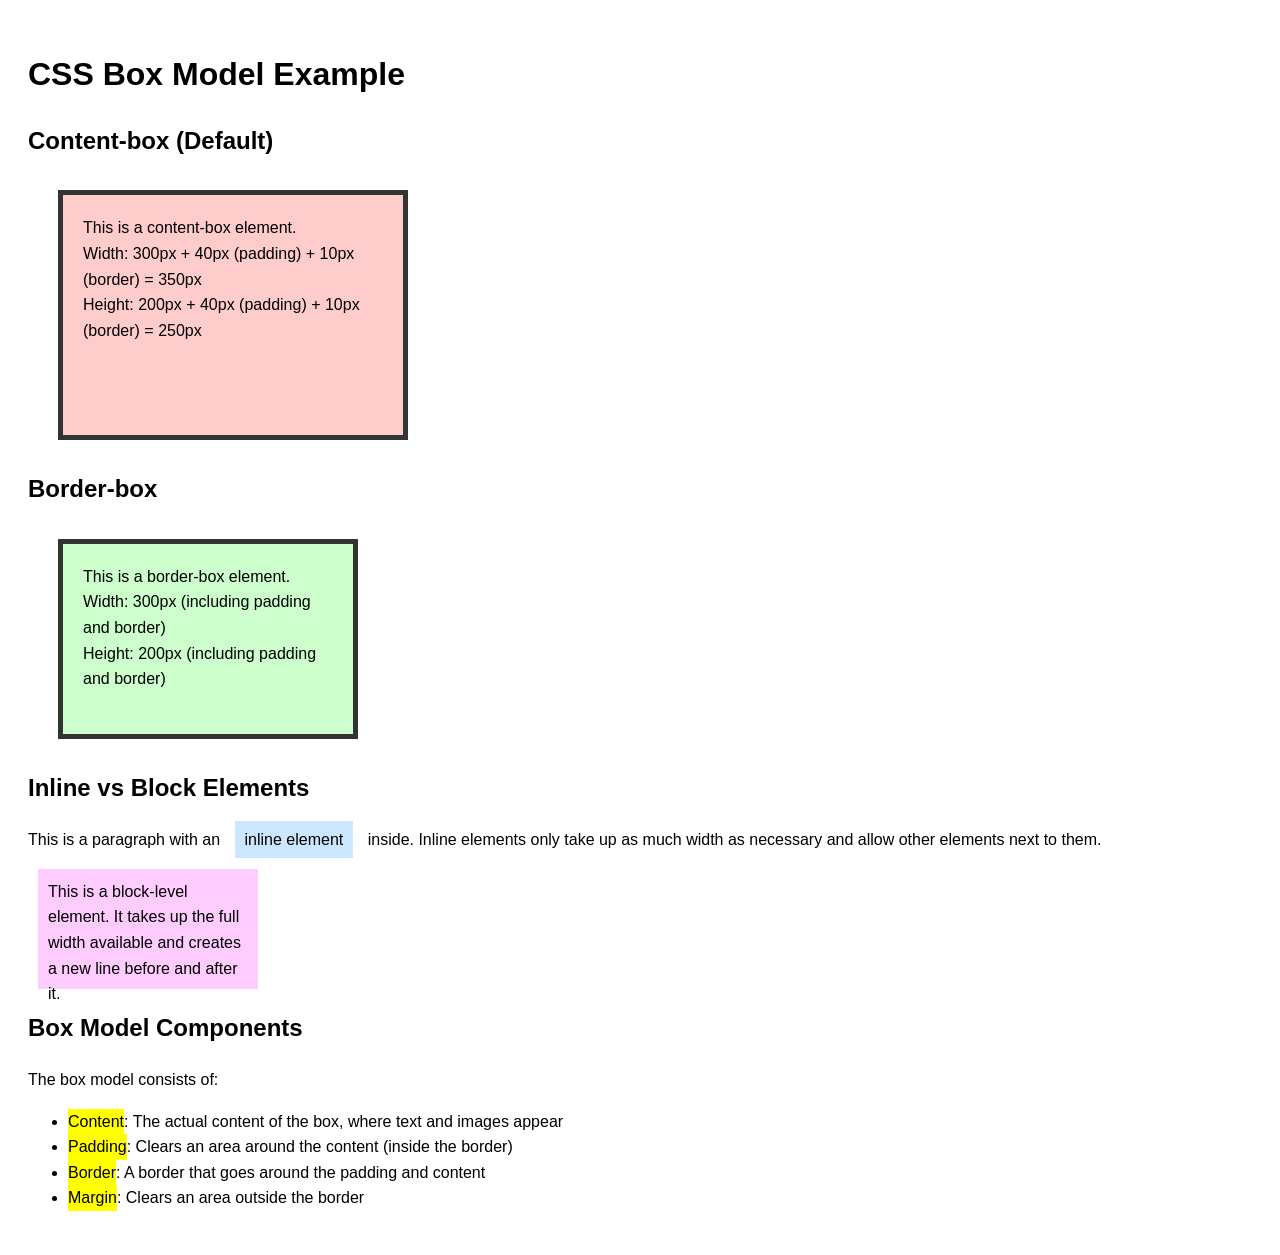
<file: boxmodel.html>
<!DOCTYPE html>
<html lang="en">
  <head>
    <meta charset="UTF-8" />
    <meta name="viewport" content="width=device-width, initial-scale=1.0" />
    <title>CSS Box Model Example</title>
    <style>
      body {
        font-family: Arial, sans-serif;
        line-height: 1.6;
        padding: 20px;
      }

      .box-model-demo {
        width: 300px;
        height: 200px;
        padding: 20px;
        border: 5px solid #333;
        margin: 30px;
        background-color: #f0f0f0;
      }

      .content-box {
        box-sizing: content-box;
        background-color: #ffcccc;
      }

      .border-box {
        box-sizing: border-box;
        background-color: #ccffcc;
      }

      .box-model-demo p {
        margin: 0;
      }

      .highlight {
        background-color: yellow;
        display: inline-block;
      }

      .inline-example {
        background-color: #cce6ff;
        padding: 10px;
        margin: 10px;
        /* Inline elements ignore width and height */
        width: 200px;
        height: 100px;
      }

      .block-example {
        background-color: #ffccff;
        padding: 10px;
        margin: 10px;
        width: 200px;
        height: 100px;
      }
    </style>
  </head>
  <body>
    <h1>CSS Box Model Example</h1>

    <h2>Content-box (Default)</h2>
    <div class="box-model-demo content-box">
      <p>This is a content-box element.</p>
      <p>Width: 300px + 40px (padding) + 10px (border) = 350px</p>
      <p>Height: 200px + 40px (padding) + 10px (border) = 250px</p>
    </div>

    <h2>Border-box</h2>
    <div class="box-model-demo border-box">
      <p>This is a border-box element.</p>
      <p>Width: 300px (including padding and border)</p>
      <p>Height: 200px (including padding and border)</p>
    </div>

    <h2>Inline vs Block Elements</h2>
    <p>
      This is a paragraph with an
      <span class="inline-example">inline element</span> inside. Inline elements
      only take up as much width as necessary and allow other elements next to
      them.
    </p>

    <div class="block-example">
      This is a block-level element. It takes up the full width available and
      creates a new line before and after it.
    </div>

    <h2>Box Model Components</h2>
    <p>The box model consists of:</p>
    <ul>
      <li>
        <span class="highlight">Content</span>: The actual content of the box,
        where text and images appear
      </li>
      <li>
        <span class="highlight">Padding</span>: Clears an area around the
        content (inside the border)
      </li>
      <li>
        <span class="highlight">Border</span>: A border that goes around the
        padding and content
      </li>
      <li>
        <span class="highlight">Margin</span>: Clears an area outside the border
      </li>
    </ul>
  </body>
</html>
</file>
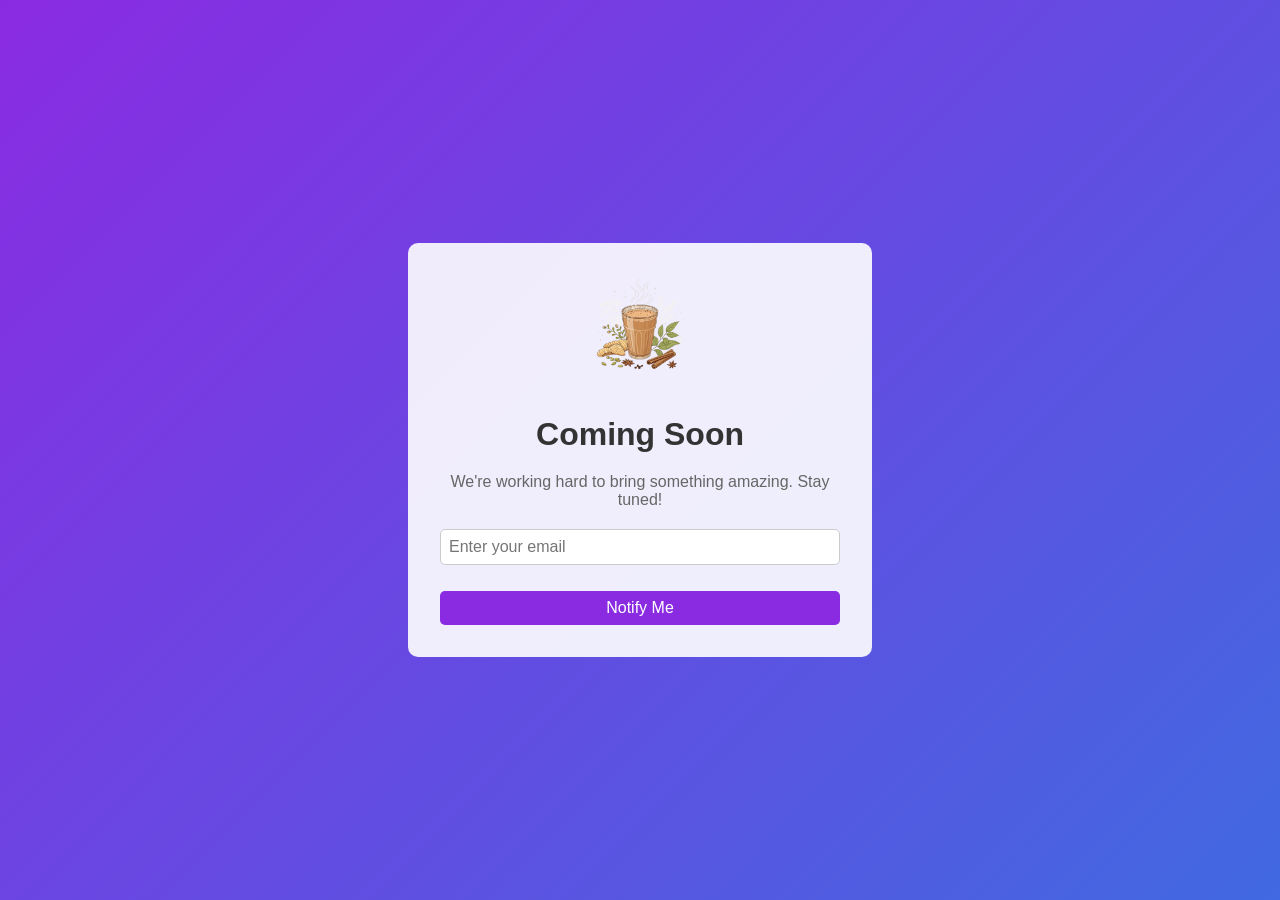
<file: coming-soon-landing.html>
<!DOCTYPE html>
<html lang="en">
<head>
    <meta charset="UTF-8">
    <meta name="viewport" content="width=device-width, initial-scale=1.0">
    <title>Navigation bar Variations</title>
    <link rel="stylesheet" href="style.css">
</head>
<body>
   <div class="container">
    <div class="content">
     <img src="chaicodelogo.png" class="logo" alt="chai logo">
     <h1> Coming Soon</h1>
     <p>We're working hard to bring something amazing. Stay tuned!</p>
      <form id="notify_form">
       <input type="email" placeholder="Enter your email"required>
        <button type ="submit">Notify Me</button>
       
      </form>
    </div>
   </div>
</body>
</html>
</file>
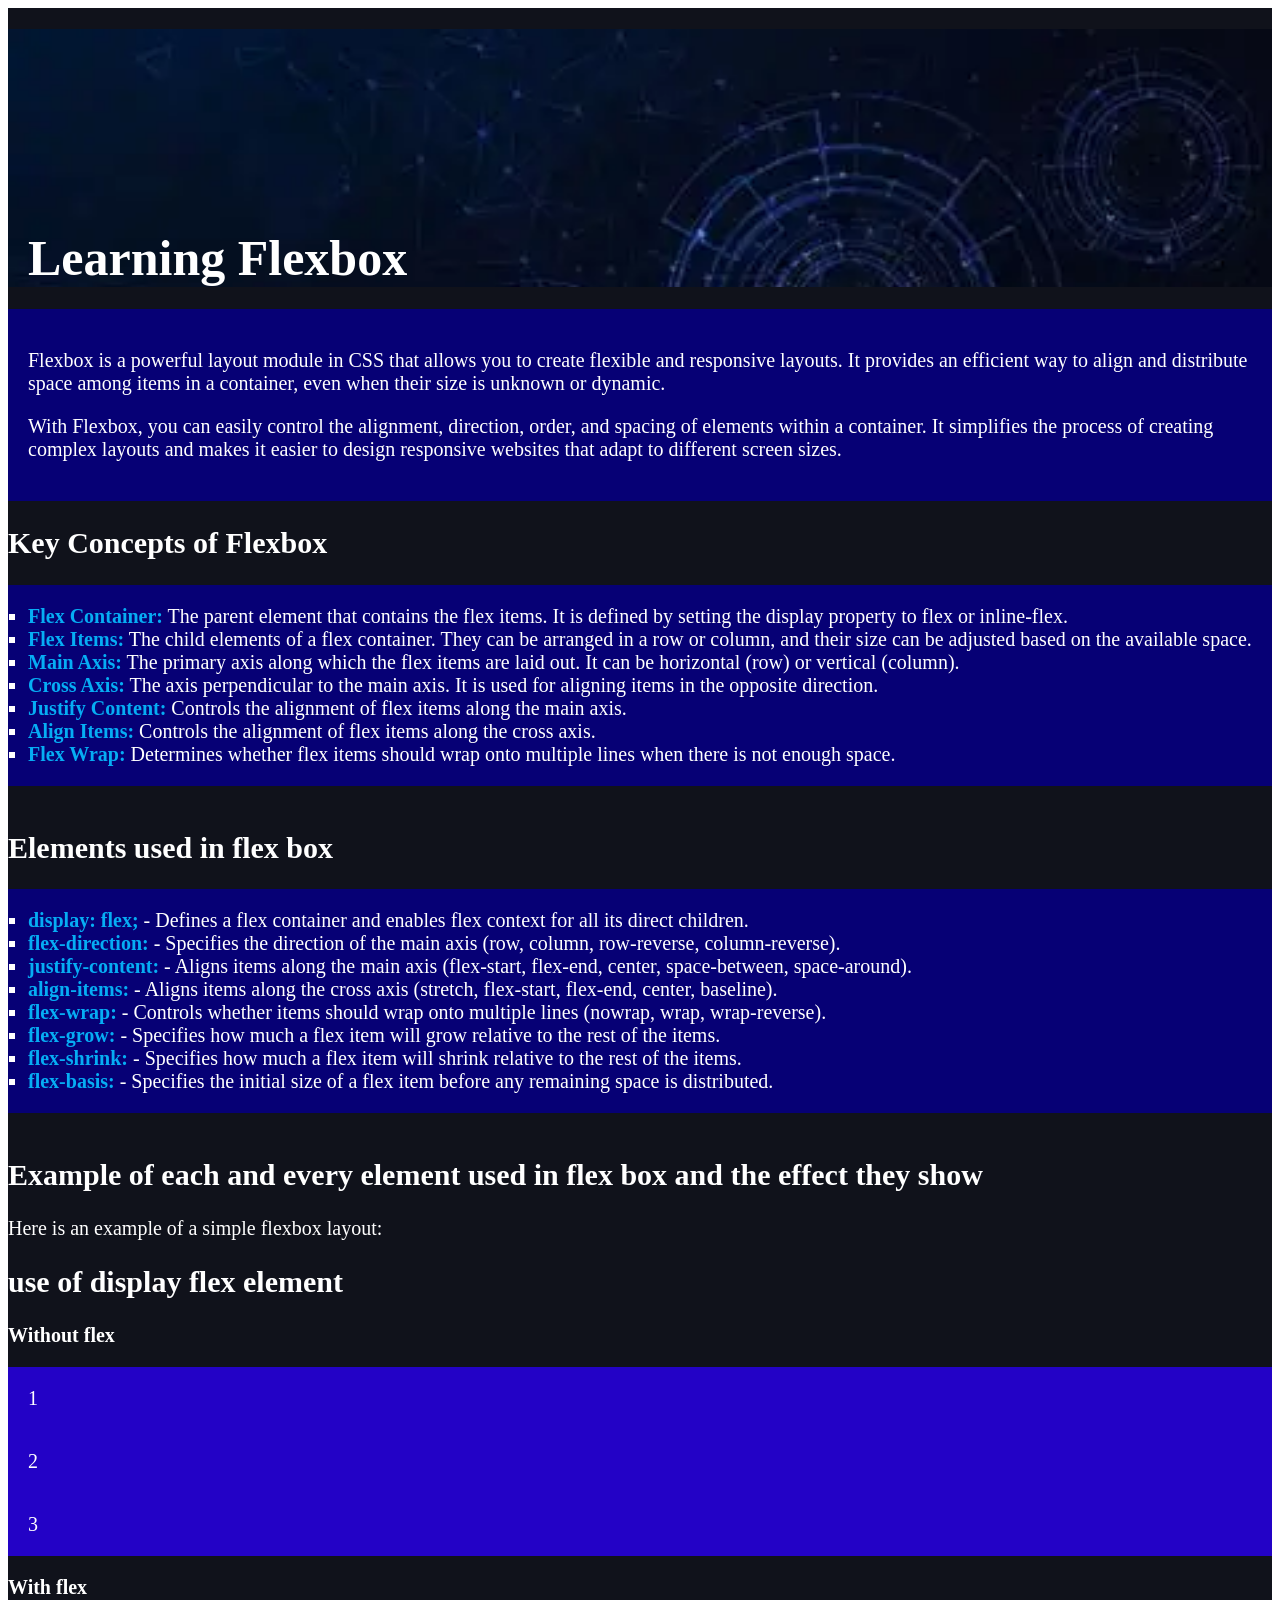
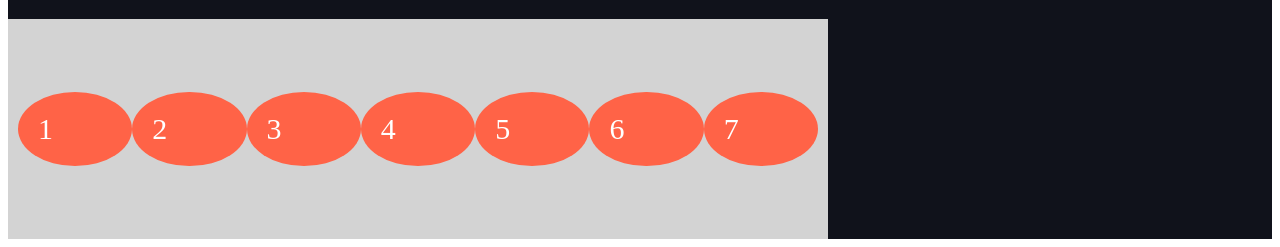
<file: flexbox.html>
<!DOCTYPE html>
<html lang="en">
<head>
    <meta charset="UTF-8">
    <meta name="viewport" content="width=device-width, initial-scale=1.0">
    <title>learning Flexbox</title>
    <link rel="stylesheet" href="flexbox.css">
</head>
<body>
    <main>
        <h1>
            <span>Learning Flexbox</span>
        </h1>
        
        <div class="design"><p>Flexbox is a powerful layout module in CSS that allows you to create flexible and responsive layouts. It provides an efficient way to align and distribute space among items in a container, even when their size is unknown or dynamic.</p>
        <p>With Flexbox, you can easily control the alignment, direction, order, and spacing of elements within a container. It simplifies the process of creating complex layouts and makes it easier to design responsive websites that adapt to different screen sizes.</p></div>  
    
    <div>
        <h2>Key Concepts of Flexbox</h2>
        <ul>
            <li><strong>Flex Container:</strong> The parent element that contains the flex items. It is defined by setting the display property to flex or inline-flex.</li>
            <li><strong>Flex Items:</strong> The child elements of a flex container. They can be arranged in a row or column, and their size can be adjusted based on the available space.</li>
            <li><strong>Main Axis:</strong> The primary axis along which the flex items are laid out. It can be horizontal (row) or vertical (column).</li>
            <li><strong>Cross Axis:</strong> The axis perpendicular to the main axis. It is used for aligning items in the opposite direction.</li>
            <li><strong>Justify Content:</strong> Controls the alignment of flex items along the main axis.</li>
            <li><strong>Align Items:</strong> Controls the alignment of flex items along the cross axis.</li>
            <li><strong>Flex Wrap:</strong> Determines whether flex items should wrap onto multiple lines when there is not enough space.</li>
        </ul>
    </div>
    <div>
        <h2>Elements used in flex box</h2>
        <ul>
            <li><strong>display: flex;</strong> - Defines a flex container and enables flex context for all its direct children.</li>
            <li><strong>flex-direction:</strong> - Specifies the direction of the main axis (row, column, row-reverse, column-reverse).</li>
            <li><strong>justify-content:</strong> - Aligns items along the main axis (flex-start, flex-end, center, space-between, space-around).</li>
            <li><strong>align-items:</strong> - Aligns items along the cross axis (stretch, flex-start, flex-end, center, baseline).</li>
            <li><strong>flex-wrap:</strong> - Controls whether items should wrap onto multiple lines (nowrap, wrap, wrap-reverse).</li>
            <li><strong>flex-grow:</strong> - Specifies how much a flex item will grow relative to the rest of the items.</li>
            <li><strong>flex-shrink:</strong> - Specifies how much a flex item will shrink relative to the rest of the items.</li>
            <li><strong>flex-basis:</strong> - Specifies the initial size of a flex item before any remaining space is distributed.</li>
        </ul>
    </div>
    <div>
        <h2>Example of each and every element used in flex box and the effect they show</h2>
        <p>Here is an example of a simple flexbox layout:</p>
        <h2> use of display flex element</h2>
        <h3>Without flex</h3>
            <div class="item1">1</div>
            <div class="item1">2</div>
            <div class="item1">3</div>
            <h3>With flex</h3>
        <div class="flexcontainer">
                                   
            <div class="item"style="flex-grow:1">1</div>
            <div class="item" style="flex-grow:2">2</div>
            <div class="item">3</div>
            <div class="item">4</div>
            <div class="item">5</div>
            <div class="item">6</div>
            <div class="item">7</div>
        </div>
            
     </div>
    </main>
</body>
</html>
</file>
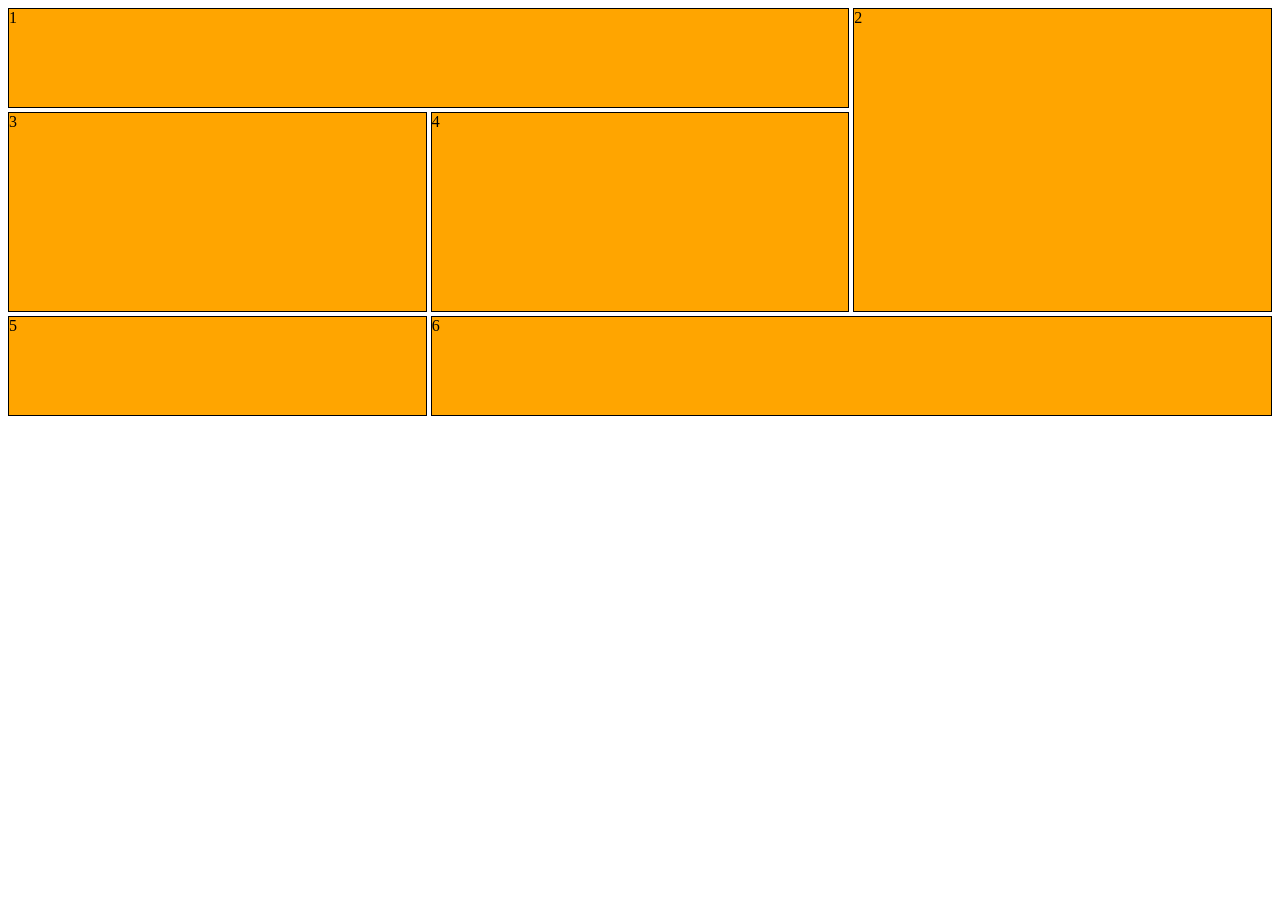
<file: gridbasics.html>
<!DOCTYPE html>
<html lang="en">
  <head>
    <meta charset="UTF-8" />
    <meta name="viewport" content="width=device-width, initial-scale=1.0" />
    <title>Grid introduction</title>
    <style>
      .grid-container {
        display: grid;
        grid-template-columns: repeat(3, 1fr);
        grid-template-rows: 100px 200px 100px;
        gap: 4px;
      }

      .item {
        background-color: orange;
        border: 1px solid black;
      }
      .item1 {
        grid-column: 1/3;
        grid-row: 1/2;
      }
      .item2 {
        grid-column: 3/4;
        grid-row: 1/3;
      }
      .item6 {
        grid-column: 2/4;
      }
    </style>
  </head>
  <body>
    <div class="grid-container">
      <div class="item item1">1</div>
      <div class="item item2">2</div>
      <div class="item">3</div>
      <div class="item">4</div>
      <div class="item">5</div>
      <div class="item item6">6</div>
    </div>
  </body>
</html>
</file>
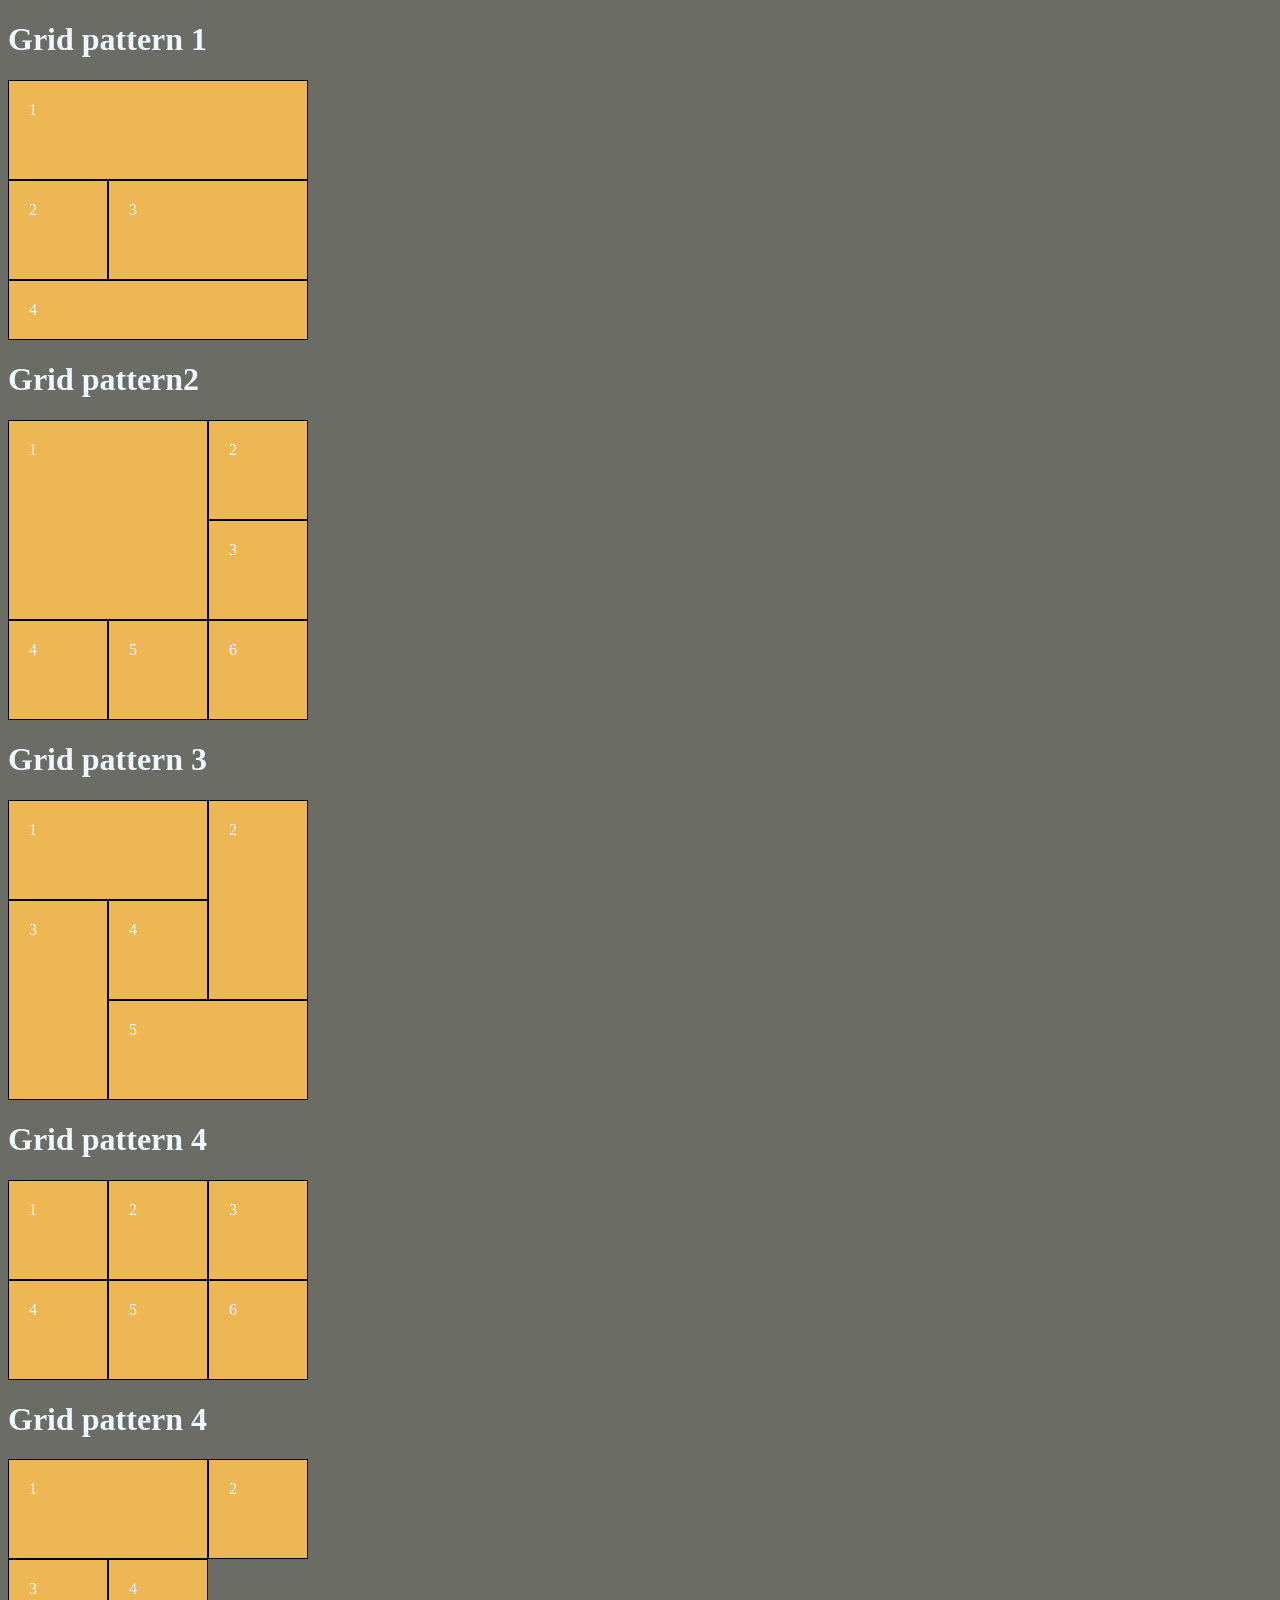
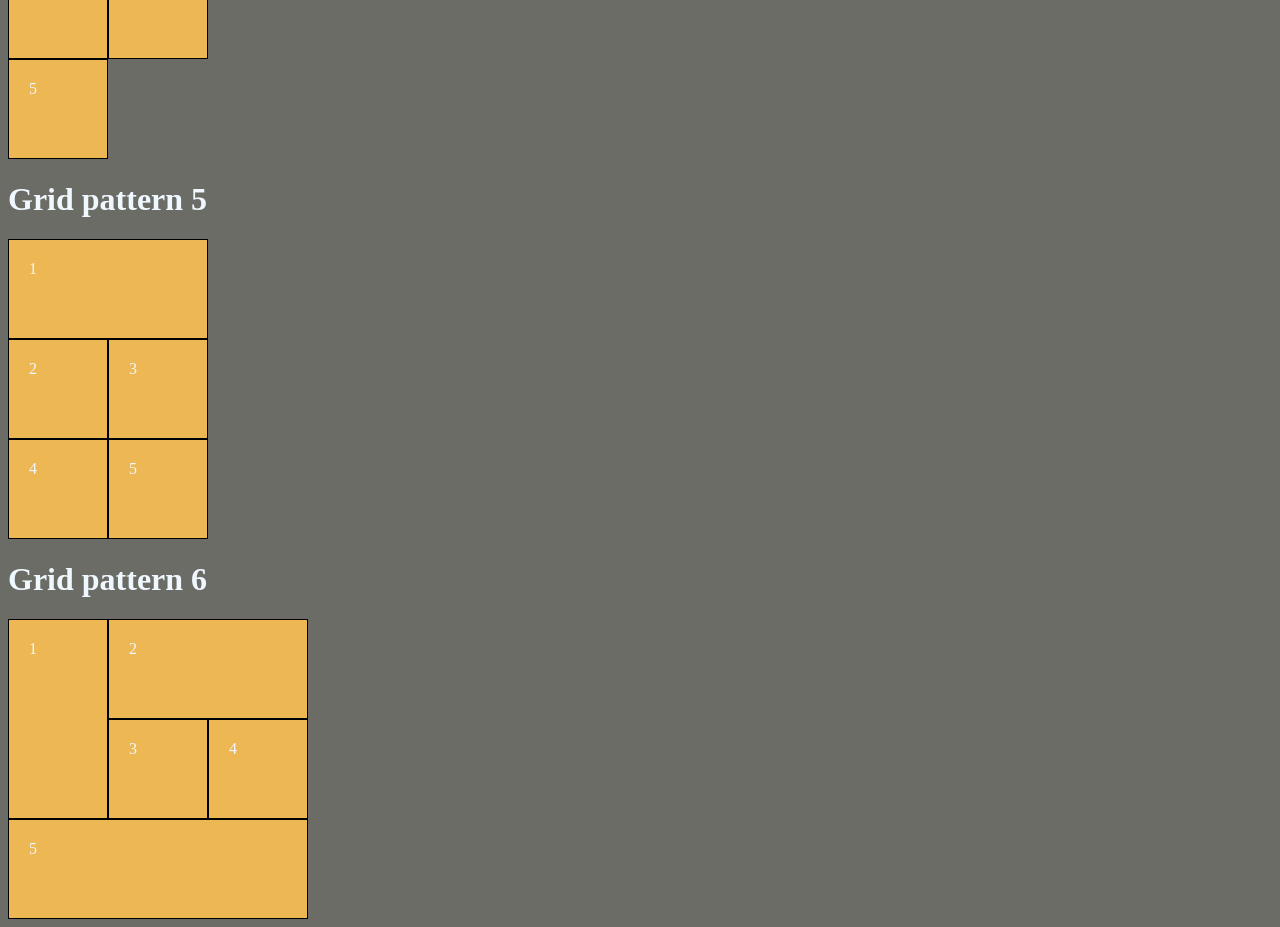
<file: grids.html>
<!DOCTYPE html>
<html lang="en">
<head>
    <meta charset="UTF-8">
    <meta name="viewport" content="width=device-width, initial-scale=1.0">
    <title>Grid mastery</title>
    <style>
        body{
            background-color: #6c6c66;
            color: aliceblue;
        }
        .item{
            background-color: #edb753;
            padding:20px;
            border:1px solid black;
        }
        h1{
            white-space:nowrap;
        }
         .grid-container{ 
         display: grid;
          grid-template-columns: 100px 100px 100px; 
          grid-template-rows: 100px 100px;
          /* grid-column: 1/4; */
          /* gap: 2px; */

        } 
        .grid-container2{
            display: grid;
            grid-template-columns: 100px 100px 100px;
            grid-template-rows:100px 100px 100px;
        }
        .grid-container3{
            display: grid;
            grid-template-columns: 100px 100px 100px;
            grid-template-rows:100px 100px 100px; ;
        }
        .item1{
            background-color: #edb753;
            padding:20px;
            border:1px solid black;           
        }
        .grid-container4{
            display: grid;
            grid-template-columns: 100px 100px 100px;
            grid-template-rows:100px 100px; 
        }
        .grid-container5{
            display: grid;
            grid-template-columns: 100px 100px;
            grid-template-rows:100px 100px 100px; 
        }
    </style>
</head>
<body>
    <h1>Grid pattern 1</h1>
    <div class ="grid-container">
        <div class="item" style="grid-column: 1/4;">1</div>
        <div class="item" style="grid-column: 1/2; grid-row: 2/4;">2</div>
        <div class="item" style="grid-column: 2/4; grid-row: 2/4;">3</div>
        <div class="item"  style="grid-column: 1/4;">4</div>

    <h1>Grid pattern2 </h1>
    </div>
      <div class ="grid-container2">
        <div class="item1" style=" grid-column: 1/3; grid-row: 1/3;">1</div>
        <div class="item1">2</div>
        <div class="item1">3</div>
        <div class="item1" >4</div>
         <div class="item1">5</div>
         <div class="item1">6</div>
    </div>

     <h1>Grid pattern 3</h1>
    </div>
     <div class ="grid-container3">
        <div class="item1"style="grid-column:1/3;">1</div>
        <div class="item1" style="grid-column:3/4; grid-row:1/3;">2</div>
        <div class="item1" style="grid-row:2/4;">3</div>
        <div class="item1" >4</div>
         <div class="item1" style="grid-column:2/4;">5</div>        
    </div>
    <h1>Grid pattern 4</h1>
    </div>
     <div class ="grid-container4">
        <div class="item1">1</div>
        <div class="item1">2</div>
        <div class="item1">3</div>
        <div class="item1">4</div>
        <div class="item1">5</div>
        <div class="item1">6</div>
    </div>
    <h1>Grid pattern 4</h1>
    </div>
     <div class ="grid-container2">
        <div class="item1" style="grid-column:1/3">1</div>
        <div class="item1">2</div>
        <div class="item1" style="grid-column:1/2">3</div>
        <div class="item1">4</div>
        <div class="item1" style="grid-column:1/2">5</div>
    </div>
    <h1>Grid pattern 5</h1>
    </div>
     <div class ="grid-container5">
        <div class="item1" style="grid-column:1/3">1</div>
        <div class="item1" style="grid-column:1/2">2</div>
        <div class="item1" style="grid-column:2/3">3</div>
        <div class="item1" style="grid-column:1/2">4</div>
        <div class="item1" style="grid-column:2/3">5</div>
    </div>
    <h1>Grid pattern 6</h1>
    </div>
     <div class ="grid-container2">
        <div class="item1" style="grid-row:1/3">1</div>
        <div class="item1" style="grid-column:2/4">2</div>
        <div class="item1">3</div>
        <div class="item1">4</div>
        <div class="item1"style="grid-column:1/4">5</div>
       
    </div>
    
</body>
</html>
</file>
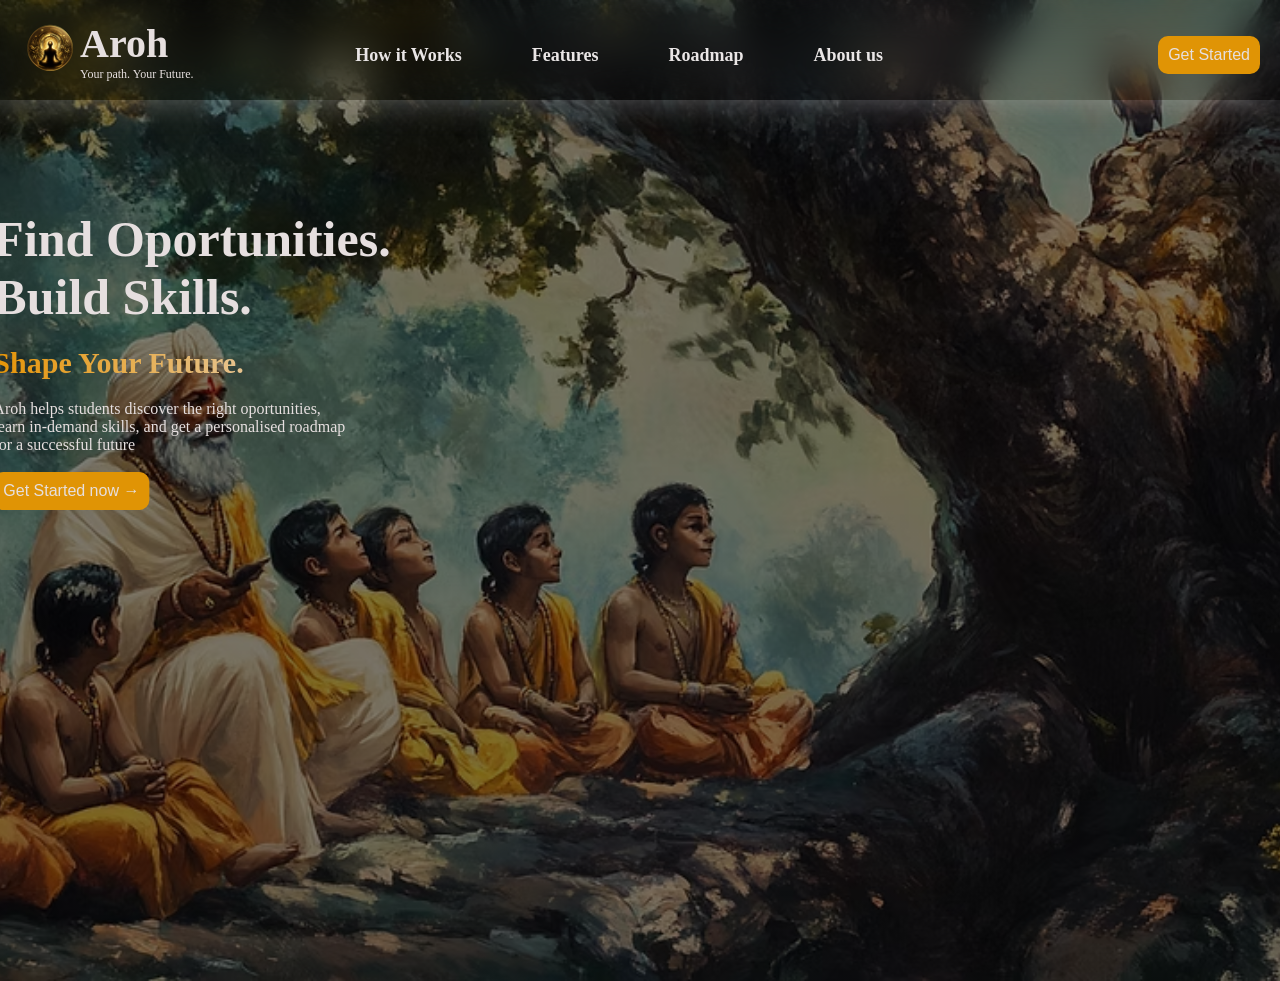
<file: Landing_page.html>
<!DOCTYPE html>
<html lang="en">
<head>
    <meta charset="UTF-8">
    <meta name="viewport" content="width=device-width, initial-scale=1.0">
    <title>Aroh - your own guide</title>
    <link rel="stylesheet" href="Landing_page.css">
</head>
<body>
   <header>
    <nav class="nav1">
       <!-- logo and website name -->
           
                <div class="website_name">
                    <img src="logo.png" alt="logo" class="logo">
                    <div class="title">
                      <div class="brand">Aroh</div>
                      <div class="tagline">Your path. Your Future.</div>
                    </div>
                </div>
                <!-- Navigation menu -->
                 <ul class="nav_links">    
                <li><a href="#">How it Works</a></li>
                <li><a href="#">Features</a></li>
                <li><a href="#">Roadmap</a></li>
                 <li><a href="#">About us</a></li>
                        
            </ul>
            <ul>
                <li><button class="Get_started">Get Started</button></li>       
            </ul>
        </nav>
   </header> 
   <main>
    <section class ="hero">
        <div class = "hero_content">
            <h1>Find Oportunities.<br> Build Skills.</h1>
            <h2>Shape Your Future.</h2>
            <p>Aroh helps students discover the right oportunities,<br> learn in-demand skills, and get a personalised roadmap<br> for a successful future</p><br>
            <button class="Get_started">Get Started now → </button>

        </div>
        
        
       
    </section>
   </main>
</body>
</html>
</file>
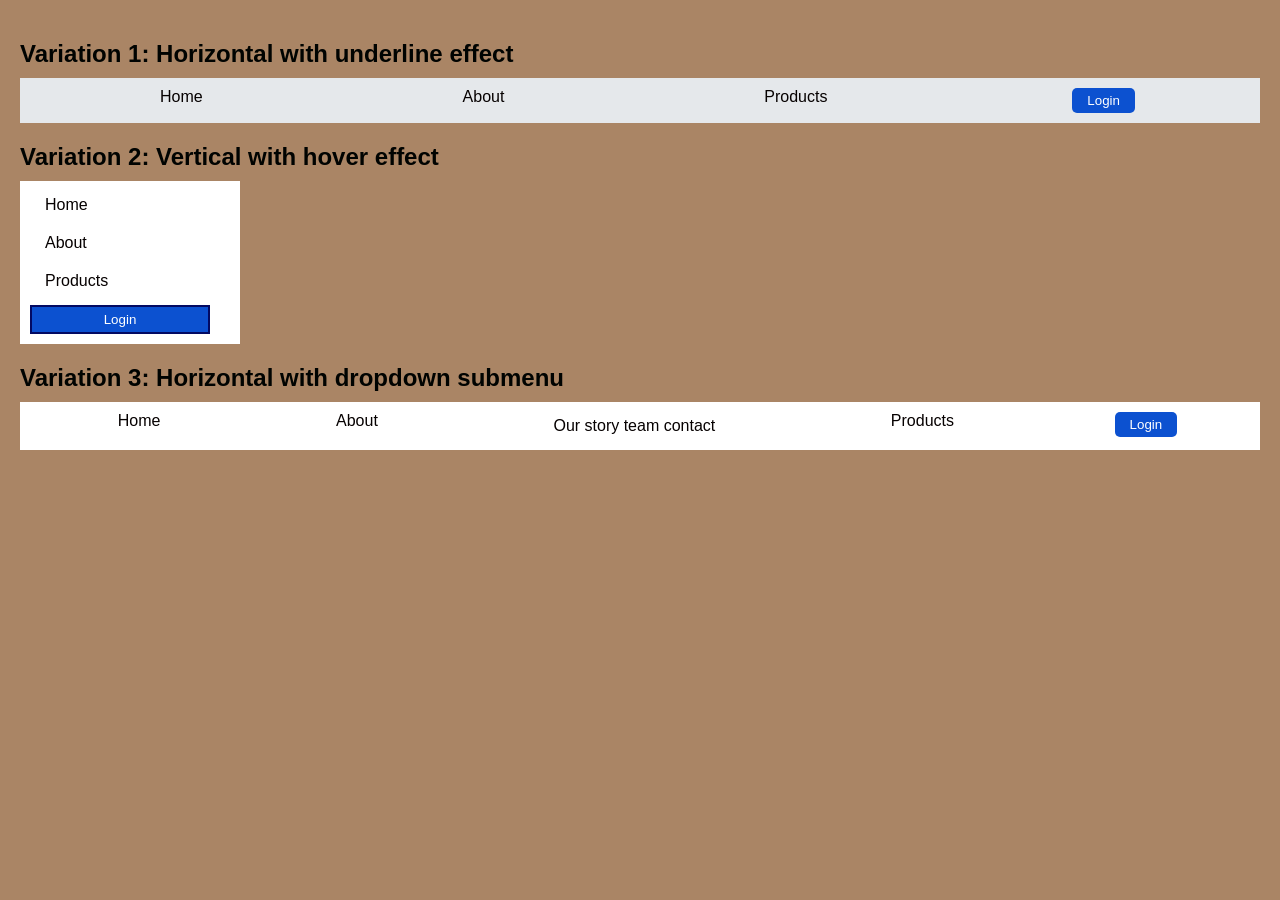
<file: Navbar.html>
<!DOCTYPE html>
<html lang="en">
<head>
    <meta charset="UTF-8">
    <meta name="viewport" content="width=device-width, initial-scale=1.0">
    <title>Navigation bar Variations</title>
    <style>
      body{
        font-family: Arial, Helvetica, sans-serif;
        margin:0;
        padding:20px;
        background-color: #aa8565;
        color: rgb(0, 3, 1);
      }  
      .nav-container{
       margin-bottom: 40px;
      }
      h2{
        margin-bottom:10px;
      }
      .nav1 {
        background-color: #e5e8eb;
        padding: 10px;
      }
      .nav1 ul{
        list-style-type :none;
        margin:0;
        padding:0;
        display: flex;
        justify-content: space-around;
      }
      .nav1 li{
        display: inline;
      }
      .nav1 a{
        text-decoration: none;
        color:#060101;
        /* background-color: #c97a34; */
        padding: 5px 15px;
        border-radius: 5px; 
        position:relative;       
      }
      .nav1 a::after{
        content:"";
        position:absolute;
        height:2px;
        bottom:0;
        left:0;
        width:100%;
        background-color:#0a65c7;
        transform: scaleX(0);
        transition: transform 0.3s ease-in-out;
      }
      .nav1 a:hover::after{
       transform: scalex(1);
      }
      .nav1 .login-btn{
        background-color: #0c51d0;
        color:white;
        border: none;
        padding: 5px 15px;
        border-radius: 5px;
        cursor:pointer;
      }
        .nav1 .login-btn:hover{
            background-color: #043060;
            box-shadow: #043060 0px 4px 8px;
        }
        .nav2{
            background-color: #fff;
            width: 200px;
            padding: 10px;
        }
        .nav2 ul{
            list-style-type: none;
            margin: 0;
            padding:0px;
            display: flex;
            flex-direction: column;
            gap: 10px;
        }
        .nav2 li{
            display:block;
           
        }
        .nav2 a{           
            text-decoration: none;
            color: #060101;
            display: block;
            padding: 5px 15px;
            width :80%;
            /*border-radius:5px;*/          
        }
        .nav2 a:hover{
            background-color: #5d82f2;
            
           
        }
        .nav2 .login-btn{
            background-color: #0c51d0;
            color:white;
            border: none;
            padding: 5px 15px;
            /* border-radius: 5px; */
            width: 90%;
            border: #030a62 solid 2px;
            cursor:pointer;
        }
        .nav2 .login-btn:hover{
            background-color: #043060;
            box-shadow: #043060 0px 4px 8px;
        }
        .nav3{
            background-color: #fff;
            padding: 10px;
        }
        .nav3 ul{
            list-style-type:none;
            margin:0;
            padding:0;
            display: flex;
            justify-content: space-around;
        }
        .nav3 li{
            display: inline;
        }
        .nav3 a{
            text-decoration: none;
            color: #060101;
            padding: 5px 15px;
            border-radius: 5px;
            position:relative;
        }
        .nav3 a::after{
            content:"";
            position:absolute;
            height:2px; 
            bottom:0;
            left:0;
            width:100%;
            background-color: #0a65c7;
            transform: scaleX(0);
            transition: transform 0.3s ease-in-out;
        }
        .nav3 a:hover::after{
            transform: scaleX(1);
        }
        .nav3 .login-btn{
            background-color: #0c51d0;
            color:white;
            border: none;
            padding: 5px 15px;
            border-radius: 5px;
            cursor:pointer;
        }
        .nav3 .login-btn:hover{
            background-color: #043060;
            box-shadow: #043060 0px 4px 8px;
        }
        .nav3 div{
            position:relative;
        }
        .nav3 div a{
            display: block;
        }
        .nav3 div a::after{
            content:"";
            position:absolute;
            height:2px; 
            bottom:0;
            left:0;
            width:100%;
            background-color: #0a65c7;
            transform: scaleX(0);
            transition: transform 0.3s ease-in-out;
        }
        .nav3 div a:hover::after{
            transform: scaleX(1);
        }
        .nav3 div:hover .submenu{
            display:block;
        }
        .nav3 .submenu{
            display:none;
            position:absolute;
            top:100%;
            left:0;
            background-color:#fff;
            padding:10px;
            border-radius:5px;
            box-shadow: 0 2px 5px rgba(0,0,0,0.15);
        }
        .nav3 .submenu a{
            padding:5px 10px;
            white-space: nowrap;
        }
        .nav3 .submenu a::after{
            content:"";
            position:absolute;
            height:2px; 
            bottom:0;
            left:0;
            width:100%;
            background-color: #0a65c7;
            transform: scaleX(0);
            transition: transform 0.3s ease-in-out;
        }
        .nav3 .submenu a:hover::after{
            transform: scaleX(1);
        }
        
        
    </style>
</head>
<body>
    <div class="nav-container">
        <h2> Variation 1: Horizontal with underline effect</h2>
        <nav class="nav1">
            <ul>
                <li><a href="#">Home</a></li>
                <li><a href="#">About</a></li>
                <li><a href="#">Products</a></li>
                <li><button class="login-btn">Login</button></li>               
            </ul>
        </nav>
        <h2>Variation 2: Vertical with hover effect</h2>
        <nav class ="nav2">
            
            <ul>
                <li><a href="#">Home</a></li>
                <li><a href="#">About</a></li>
                <li><a href="#">Products</a></li> 
                <li><button class="login-btn">Login</button></li>                 
            </ul>
        </nav>
        <h2>Variation 3: Horizontal with dropdown submenu</h2>
            <nav class="nav3"> 
                <ul>
                    <li><a href="#">Home</a></li>
                    <li><a href="#">About</a></li>
                    <div>
                        <a href="#">Our story team contact</a>
                    </div>                   
                    <li><a href="#">Products</a></li>
                    <li><button class="login-btn">Login</button></li>
                </ul>
                </nav>
                    
                    
            </nav>
            </div>

    
</body>
</html>
</file>
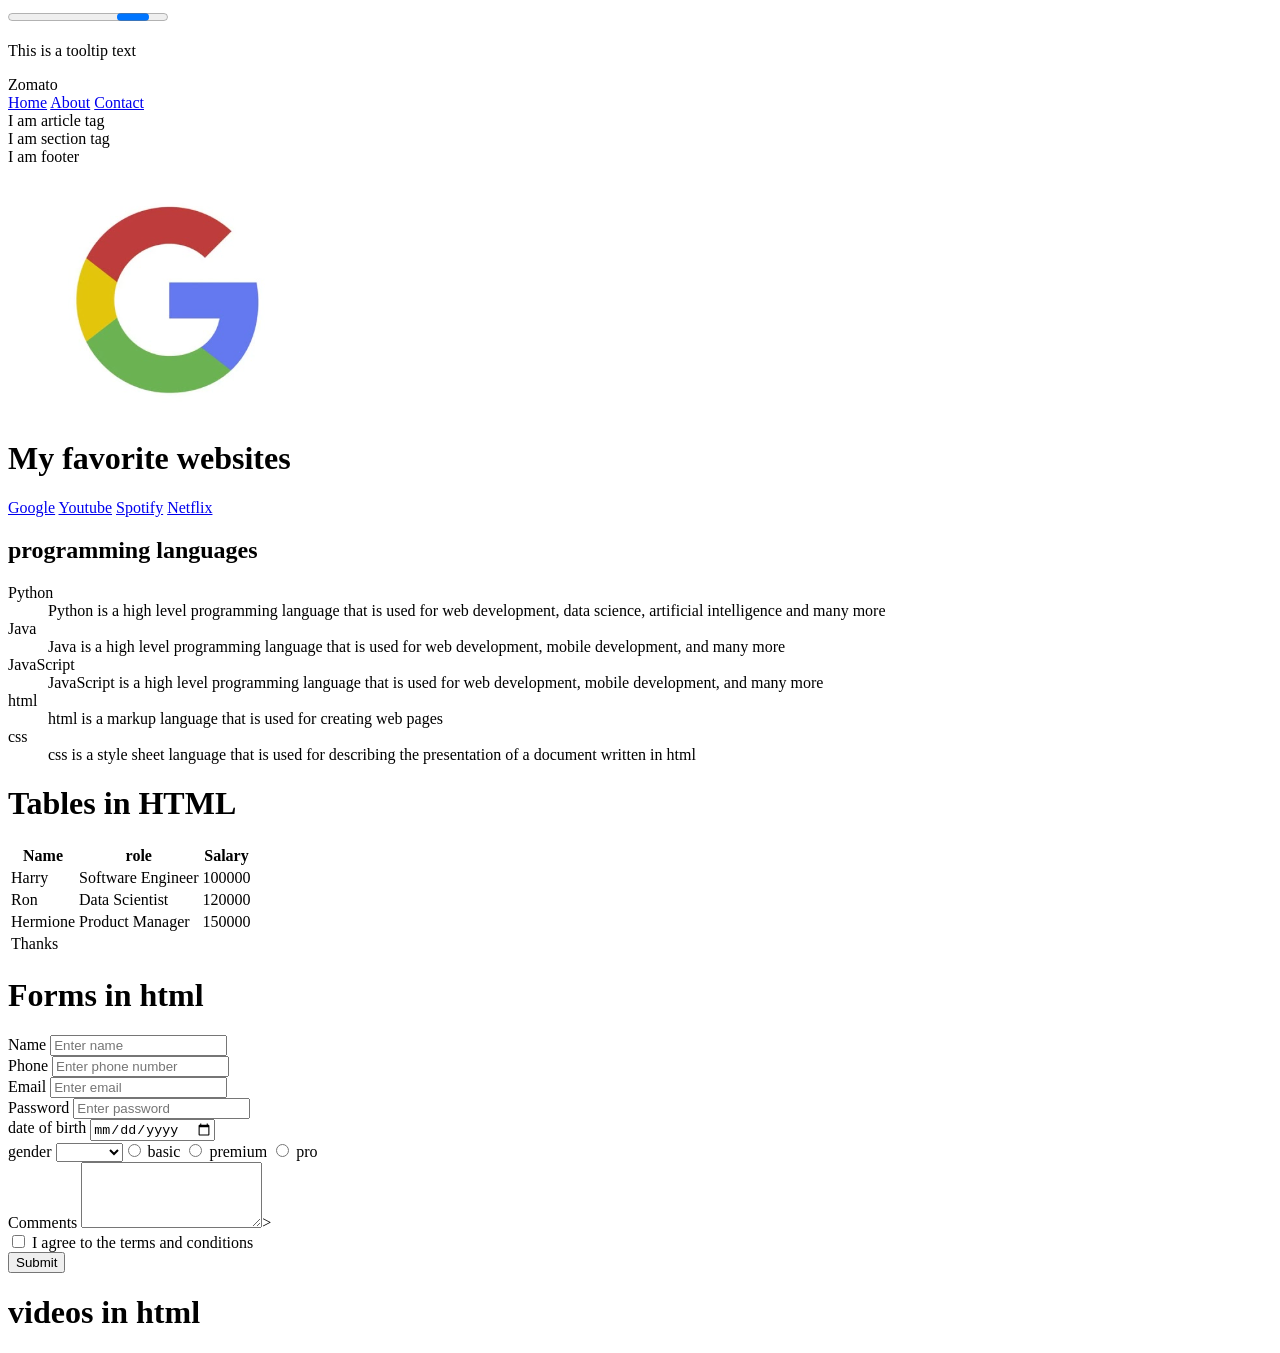
<file: practice.html>
<!DOCTYPE html>
<html lang="en">
<head>
    <meta charset="UTF-8">
    <meta name="viewport" content="width=device-width, initial-scale=1.0">
    <title>Document</title>
</head>
<body>
    <progress></progress>
    <p title= "This is a tooltip text"> This is a tooltip text</p
    <header>
        <div> Zomato </div>
        <div>
            <a href="/home">Home</a>
            <a href="/About">About</a>
            <a href="/Contact">Contact</a>
        </div>
    </header>
    <main>
        <article>I am article tag</article>
        <section>I am section tag</section>

    </main>
    <footer>I am footer</footer>
    <a href = "https://www.google.com"><img src ="Google.png" alt"google"></a>
    <h1> My favorite websites </h1>
    <a href="https://www.google.com" target="_blank">Google</a>
    <a href="https://www.youtube.com/">Youtube</a>
    <a href="https://www.spotify.com" target="_blank">Spotify</a>
    <a href="https://www.netflix.com" target="_blank">Netflix</a>
    <h2>programming languages</h2>
    <dl>
        <dt>Python</dt>
        <dd>Python is a high level programming language that is used for web development, data science, artificial intelligence and many more</dd>
        <dt>Java</dt>
        <dd>Java is a high level programming language that is used for web development, mobile development, and many more</dd>
        <dt>JavaScript</dt>
        <dd>JavaScript is a high level programming language that is used for web development, mobile development, and many more</dd>
        <dt>html</dt>
        <dd>html is a markup language that is used for creating web pages</dd>
        <dt>css</dt>    
        <dd>css is a style sheet language that is used for describing the presentation of a document written in html</dd>
    </dl>
    <h1>Tables in HTML</h1>
    <table>
        <thead>
            <tr>
                <th>Name</th>
                <th>role</th>
                <th>Salary</th>
            </tr>
        </thead>
        <tbody>
            <tr>
                <td>Harry</td>
                <td>Software Engineer</td>
                <td>100000</td>
            </tr>
            <tr>
                <td>Ron</td>
                <td>Data Scientist</td>
                <td>120000</td>
            </tr>
            <tr>
                <td>Hermione</td>
                <td>Product Manager</td>
                <td>150000</td>
            </tr>
            <tr>
                <td colspan="3">Thanks</td>
               
            </tr>
        </tbody>
    </table>
    <H1>Forms in html</H1>
     <form action = "/submit.php">  
        <div>
            <label for="name">Name</label>
            <input id="name" type="text" placeholder = "Enter name" required>
        </div>
        <div>
            <label for="phone">Phone</label>
            <input id = "phone" type="tel" placeholder = "Enter phone number" required>
        </div>
        <div>
            <label for="Email">Email</label>
            <input id = "Email" type="email" placeholder = "Enter email" required>
        </div>
        <div>
            <label for="password">Password</label>
            <input id = "password" type="password" placeholder = "Enter password" required>
        </div>
        <div>
            <label for="DOB">date of birth</label>
            <input id = "DOB" type="Date" placeholder = "dd/mm/yyyy" required>
        </div>
        <div>
            <label for="gender">gender</label>
            <select id = "gender" required>
                <option value = "" disabled selected></option>
                <option value = "male">Male</option>
                <option value = "female">Female</option>
                <option value = "other">Other</option>
        </div>
        <div>
            <p>subscription plan</p>
            <input id = "basic" type="radio" name="Subscription" value="basic">
            <label for="basic">basic</label>
            <input id = "premium" type="radio" name="Subscription" value="premium">
            <label for="premium">premium</label>
            <input id = "pro" type="radio" name="Subscription" value="pro">
            <label for="pro">pro</label>
        </div>
        <div>
            <label for="comments">Comments</label>
            <textarea id = "comments" placeholder = "Enter comments" rows ="4"> 

            </textarea>>
        </div>
        <div>
            <input type="checkbox" id="terms" required>
            <label for="terms">I agree to the terms and conditions</label>
        </div>
        <div>
            <button type="submit">Submit</button>
        </div>
        
     </form>
     <h1>videos in html</h1>
      <vedio width="320" height="240" controls>
        
        
</html>
</file>
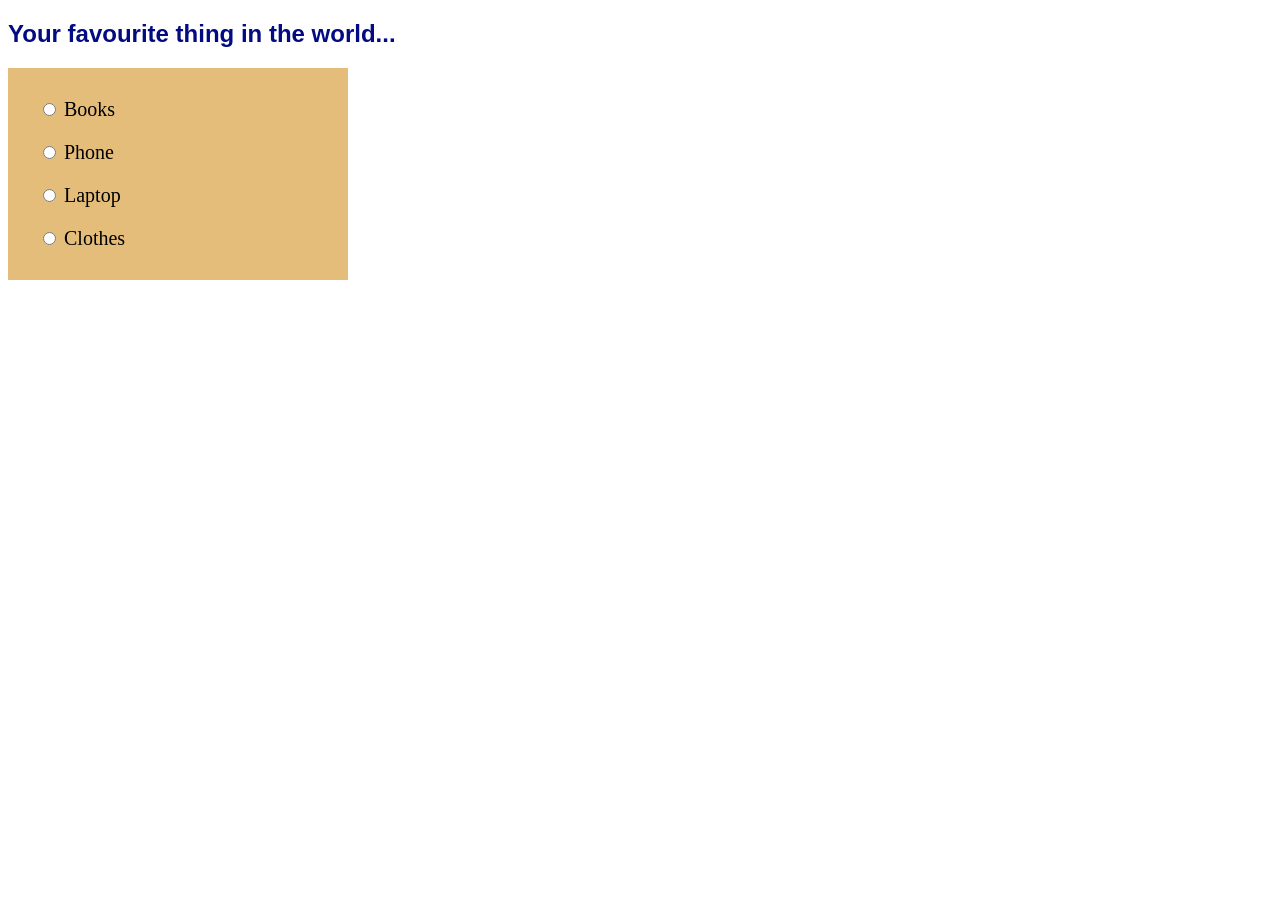
<file: radiobuttons.html>
<!DOCTYPE html>
<html lang="en">
<head>
    <meta charset="UTF-8">
    <meta name="viewport" content="width=device-width, initial-scale=1.0">
    <title>Navigation bar Variations</title>
    <link rel="stylesheet" href="style1.css">
</head>
<body>
     <h2>Your favourite thing in the world...</h2>
     
     <div>

     <ul>
	<li>
             <input type="radio" id="f_option" name="selector">
             <label for="f_option">Books</label>
             
	    
	</li>
        <li>
	       <input type="radio" id="s_option" name="selector">
              <label for="s_option">Phone</label>
	     
         </li>
         <li>
              <input type="radio" id="t_option" name="selector">
             <label for="t_option">Laptop</label>
         </li>
         <li>
              <input type="radio" id="d_option" name="selector">
              <label for="d_option">Clothes</label>
         </li>
     </ul>
   </div>
</body>
</html>
</file>
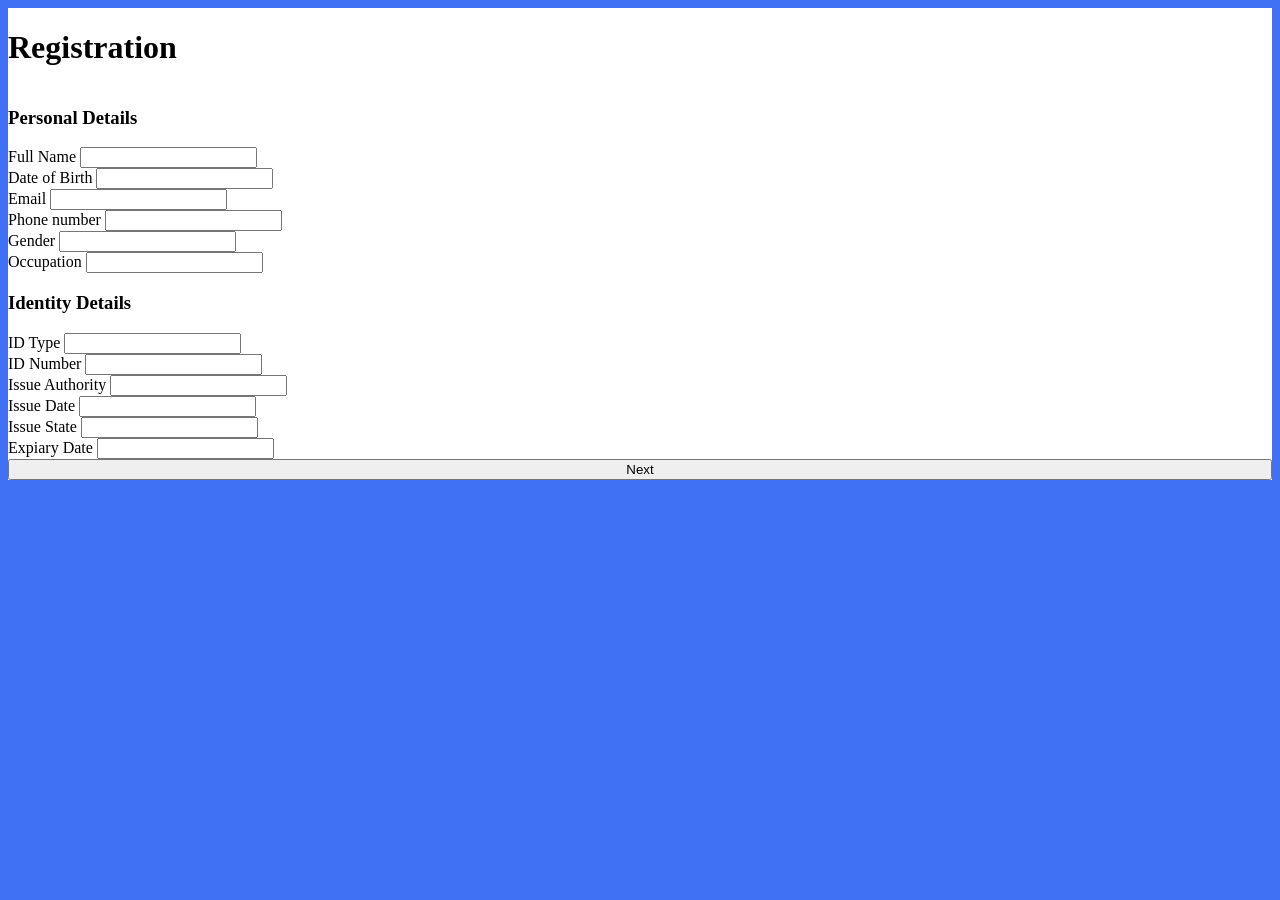
<file: registrationpage.html>
<!DOCTYPE html>
<html lang="en">
<head>
    <meta charset="UTF-8">
    <meta name="viewport" content="width=device-width, initial-scale=1.0">
    <title>Document</title>
    <style>
     body{
        background-color: #4070F4;
        
     } 
     .Main_div{
        background-color: #fff;
        display: grid;
        grid-template-columns: auto;
        grid-template-rows: auto;
              
    }  
    </style>
</head>
<body>
  <div class="Main_div">
        <h1>Registration</h1>
    <div>
         <h3>Personal Details</h3>
          <div>
            <label for="name">Full Name </label>
            <input type="text" id="name">
          </div>

        <div> 
            <label for="DOB">Date of Birth </label>
            <input type="text" id="DOB">
        </div>

        <div>
            <label for="Email">Email</label>
            <input type="email" id="Email">
        </div>

        <div>
            <label for="Phone_number">Phone number</label>
            <input type="number" id="Phone_number">
        </div>

        <div>
            <label for="Gender">Gender</label>
            <input type="text" id="Gender">
        </div>

        <div>
            <label for="Occupation">Occupation</label>
            <input type="text" id="Occupation">
        </div>
    </div>

       
    <div> 
        <h3>Identity Details</h3>

        <div>
            <label for="ID_Type">ID Type</label>
            <input type="number" id="ID_Type">
        </div>

        <div>
            <label for="ID_Number">ID Number</label>
            <input type="ID_Number" id="ID_Number">
        </div>

        <div>
            <label for="IA">Issue Authority</label>
            <input type="Text" id="IA">
        </div>

        <div>
            <label for="ID">Issue Date</label>
            <input type="Text" id="ID">
        </div>

        <div>
            <label for="IS">Issue State</label>
            <input type="text" id="IS">
        </div>

        <div>
            <label for="ED">Expiary Date</label>
            <input type="Text" id="ED">
        </div>
    </div>
        
        <button>Next</button>
    
    </div>
    
</body>
</html>
</file>
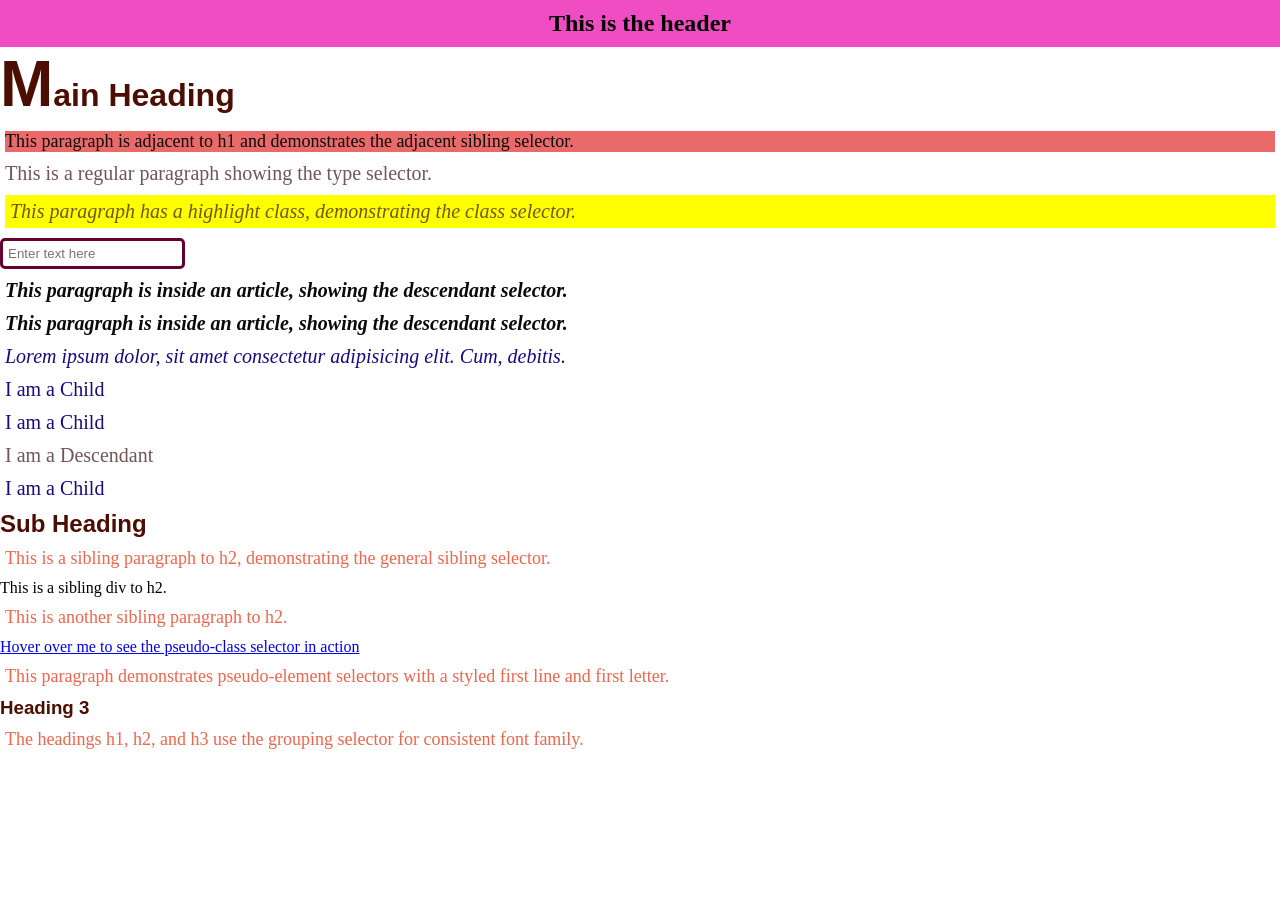
<file: selectors.html>
<!DOCTYPE html>
<html lang="en">
  <head>
    <meta charset="UTF-8" />
    <meta name="viewport" content="width=device-width, initial-scale=1.0" />
    <title>CSS Selectors Example</title>
    <style>
        /* <!-- 1.universal selector  --> */
         *{
            margin: 0;
             padding: 0;
            box-sizing: border-box;  
         }
    /* 2.type selector */
    p{
      font-size: 20px;
      color: #2b0101aa;
      margin:10px 5px;
    }
    /* <!-- 3.class selector  -->*/
    .highlight{
      background-color: yellow;
      padding: 5px;
      font-style: oblique;
    }
    /* <!-- 4.id selector  --> */
    #header{
      background-color: #ef4dc1;
      font-size: x-large;
      padding: 10px;
      text-align: center;
      font-weight: bolder;
    }
    /* <!-- 5.attribute selector  --> */
    input[type = "text"]{
      border: 2px rgb(102, 0, 50) solid;
      padding: 5px;
      border-radius: 5px;
      border-width: 3px;
    }
    /* <!-- 6.descendant selector  --> */
    article p{
      font-style: italic;
        color: #0a0a0a;
        font-weight: 600;
    }
    /* <!-- 7.child selector  --> */
    div > p{
      font-weight: 300;
      color: #150b87;
    }
    /* <!-- 8.adjacent sibling selector  --> */
    h1+p{
      color: #0a0a0a;
      font-size: 18px;
      font-weight: 500;
      background-color: #ea6a6a;
    }
    /* <!-- 9.general sibling selector  --> */
    h2~p{
      color: #ef654d;
      font-size: 18px;
      font-weight: 500;
       
    }
    /* <!--10.pseudo-class selector  --> */
    a:hover{
      color: #0a0a0a;
      background-color: #ef654d;
      padding: 7px;
      border-radius: 5px;
    }
    /* <!--11.pseudo-element selector  --> */
    h1::first-letter{
      font-size: 200%;
      font-weight: bold;
      color: #4c0d02;
    }
    /* <!--12. grouping selector  -->  */
    h1,h2,h3{
      font-family: 'Arial', sans-serif;
      color: #4c0d02;
      font-weight: bold;
    }
    </style>
    

  </head>
  <body>
    <header id="header">This is the header</header>

    <h1>Main Heading</h1>
    <p>
      This paragraph is adjacent to h1 and demonstrates the adjacent sibling
      selector.
    </p>
    <p>This is a regular paragraph showing the type selector.</p>
    
      <p class="highlight">
      This paragraph has a highlight class, demonstrating the class selector.
    </p>
    
    

    <input type="text" placeholder="Enter text here" />

    <article>
      <p>
        This paragraph is inside an article, showing the descendant selector.
      </p>
      <p>
        This paragraph is inside an article, showing the descendant selector.
      </p>
      <div>
        <p>
          Lorem ipsum dolor, sit amet consectetur adipisicing elit. Cum,
          debitis.
        </p>
      </div>
    </article>

    <div>
      <p>I am a Child</p>
      <p>I am a Child</p>
      <section>
        <p>I am a Descendant</p>
      </section>
      <p>I am a Child</p>
    </div>

    <h2>Sub Heading</h2>
    <p>
      This is a sibling paragraph to h2, demonstrating the general sibling
      selector.
    </p>
    <div>This is a sibling div to h2.</div>
    <p>This is another sibling paragraph to h2.</p>

    <a href="#">Hover over me to see the pseudo-class selector in action</a>

    <p>
      This paragraph demonstrates pseudo-element selectors with a styled first
      line and first letter.
    </p>

    <h3>Heading 3</h3>

    <p>
      The headings h1, h2, and h3 use the grouping selector for consistent font
      family.
    </p>
  </body>
</html>
</file>
<file: style.css>
body,
       html{
           margin:0;
           padding:0;
	       font-family:Arial,Helvetica,sans-serif;
	       /* width:100%; */
           height: 100%;
         }
        .container{
    	    background:linear-gradient(135deg,#8a2be2,#4169e1);
            display:flex;
            justify-content:center;
            align-items:center;
            height:100%;
           }
           .content{
            text-align: center;
            background-color:rgba(255,255,255,0.9);
            padding:2rem;
            border-radius: 10px;
            max-width: 400px;
           }
              .logo{
                width:100px;
                margin-bottom:1rem;
                object-fit:contain;
              }
                h1{
                    margin-bottom:20px;
                    color:#333;

                }
                p{
                    margin-bottom:20px;
                    color:#666;
                }
                form{
                    display:flex;
                    flex-direction: column;
                    gap:10px;
                }
                input[type="email"]{
                    padding: 0.5rem;
                    border:1px solid #ccc;
                    border-radius:5px;
                    margin-bottom: 1rem;
                    font-size:16px;
                }
button{
    padding: 0.5rem;
    border:none;
    background-color:#8a2be2;
    color:#fff;
    border-radius:5px;
    font-size:16px;
    cursor:pointer;
    transition: background-color 0.3s ease-in-out ;
}
button:hover{
    background-color: #5707a2;;
}
</file>
<file: flexbox.css>
.flexcontainer{
    display: flex;
    /* border-radius: 50%; */
    background-color: lightgray;
    padding: 10px;
    width:800px;
    /* justify-content: center; */
    align-items: center;
    height: 200px;
    /* gap: 300px; */
    /* flex-shrink: ; */
}
.item{
    background-color: tomato;
    width: 50px;
    /* flex-shrink: 1; */
    border-radius: 50%;
    color: white;
    padding: 20px;
    font-size: 30px;
    align-items: center;
    flex-basis: 100px;
    
}
main{
    display: flex;
    flex-direction: column;
    background-color: rgb(16, 18, 27);
    gap: 0px;
    padding: 0px;
    margin: 0px;
}
h1{
    background-image:url("flexbg.jpeg");
    /* color: white; */
    background-repeat: no-repeat;
    background-size: cover;
    background-position: center;
    /* height: 200px; */
    padding-top: 200px;   
}
span{
    color: white;
    padding: 20px;
    font-size: 50px;
}


.design{
    background-color: rgb(6, 0, 117);
    padding: 20px;
    color: white;
    font-size: 20px;
}
h2{
    font-family:Fancy Script Bold Italic;

    color: white;
    font-size: 30px;
}
ul{
    color: white;
    font-size: 20px;
    list-style-type: square;
    padding-left: 40px;
    background-color: rgb(6, 0, 117);
    padding: 20px;
}
strong{
    color: rgb(6, 173, 244);
    font-size: 20px;
}
h3{
    color: white;
    font-size: 20px;
}
p{
    color: white;
    font-size: 20px;
}
.item1{
    background-color: rgb(35, 2, 198);
    padding: 20px;
    color: white;
    font-size: 20px;  
   
}
</file>
<file: Landing_page.css>
*{
    margin: 0;
    padding: 0;
    box-sizing: border-box;
}
body{
    Max-width: 100%;
     background: linear-gradient(to top, rgba(0,0,0,0.5)50%, rgba(0,0,0,0.5)50%),url(bgi.avif);
        background-size: cover;
        background-position: center;
        height: 109vh;
}
.nav1{
    display: flex;
    justify-content: space-between;
    align-items: center;
    padding: 20px;
    backdrop-filter: blur(20px);
    box-shadow: 0px 0px 30px rgba(227, 228, 237, 0.37);
    /* background-color: #5c5a5a; */
   
}
.nav_links{
    display: flex;
    gap: 70px;
    
}
.nav_Links ul{
    list-style: none;
    display: flex;
    gap: 20px;
}
    
  a{
    text-decoration: none;
    color: #eae6e6;
    font-weight: bold;
    margin-top: 10px;
     
    
    
}
li {
    list-style-type: none;
    text-decoration: none;
    color: #e6dfdf;
    margin-top: 10px;
     font-size: 18px;
     transition: all 0.3s ease;
}

a:hover{
    color: #e09405;
    text-shadow: 0px 0px 10px #e09405;
    
}

img{
    width: 60px;
    height: 60px;
    float: left;
}
.title{
    position: absolute;
    margin-left: 60px;
    /* align-items:center; */
    gap:10px;
}

.brand{
    font-size:40px;
    font-weight:bold;
    color: #e6dfdf;
}

.tagline{
    font-size:12px;
    color: #e6dfdf;
}
button{
    margin-top: 0px;
    padding: 10px 10px;
    font-size: 16px;
    background-color: #e09405;
    color: #e6dfdf;
    border: none;
    border-radius: 10px;
    cursor: pointer;
}
button:hover{
    background-color: #df8d09;
    color: #efedea;
    box-shadow: 0px 0px 10px #e2c523;
}

.hero_content{
    position: absolute;
    top: 40%;
    left: 15%;
    transform: translate(-50%, -50%);
    /* text-align: center; */
    color: #e6dfdf;
}
.hero_content h1{
    font-size: 50px;
    font-weight: bold;
    margin-bottom: 20px;
}
.hero_content h2{
    font-size: 30px;
    margin-bottom: 20px;
   background: linear-gradient(to right, #e69406, #e6dfdf);
    -webkit-background-clip: text;
    -webkit-text-fill-color: transparent;
}
</file>
<file: style1.css>
h2{
    color: rgb(3, 11, 130);
    font-family: 'Segoe UI', Tahoma, Geneva, Verdana, sans-serif;
}

ul{
    list-style-type: none;
    background-color: rgb(229, 189, 123);
    padding: 20px;
    width: 300px;
}
li{
    padding: 10px;
    font-size: 20px;
    
}
li:hover{
    background-color: rgb(219, 122, 12);
    color: white;
    cursor: pointer;
}
</file>
